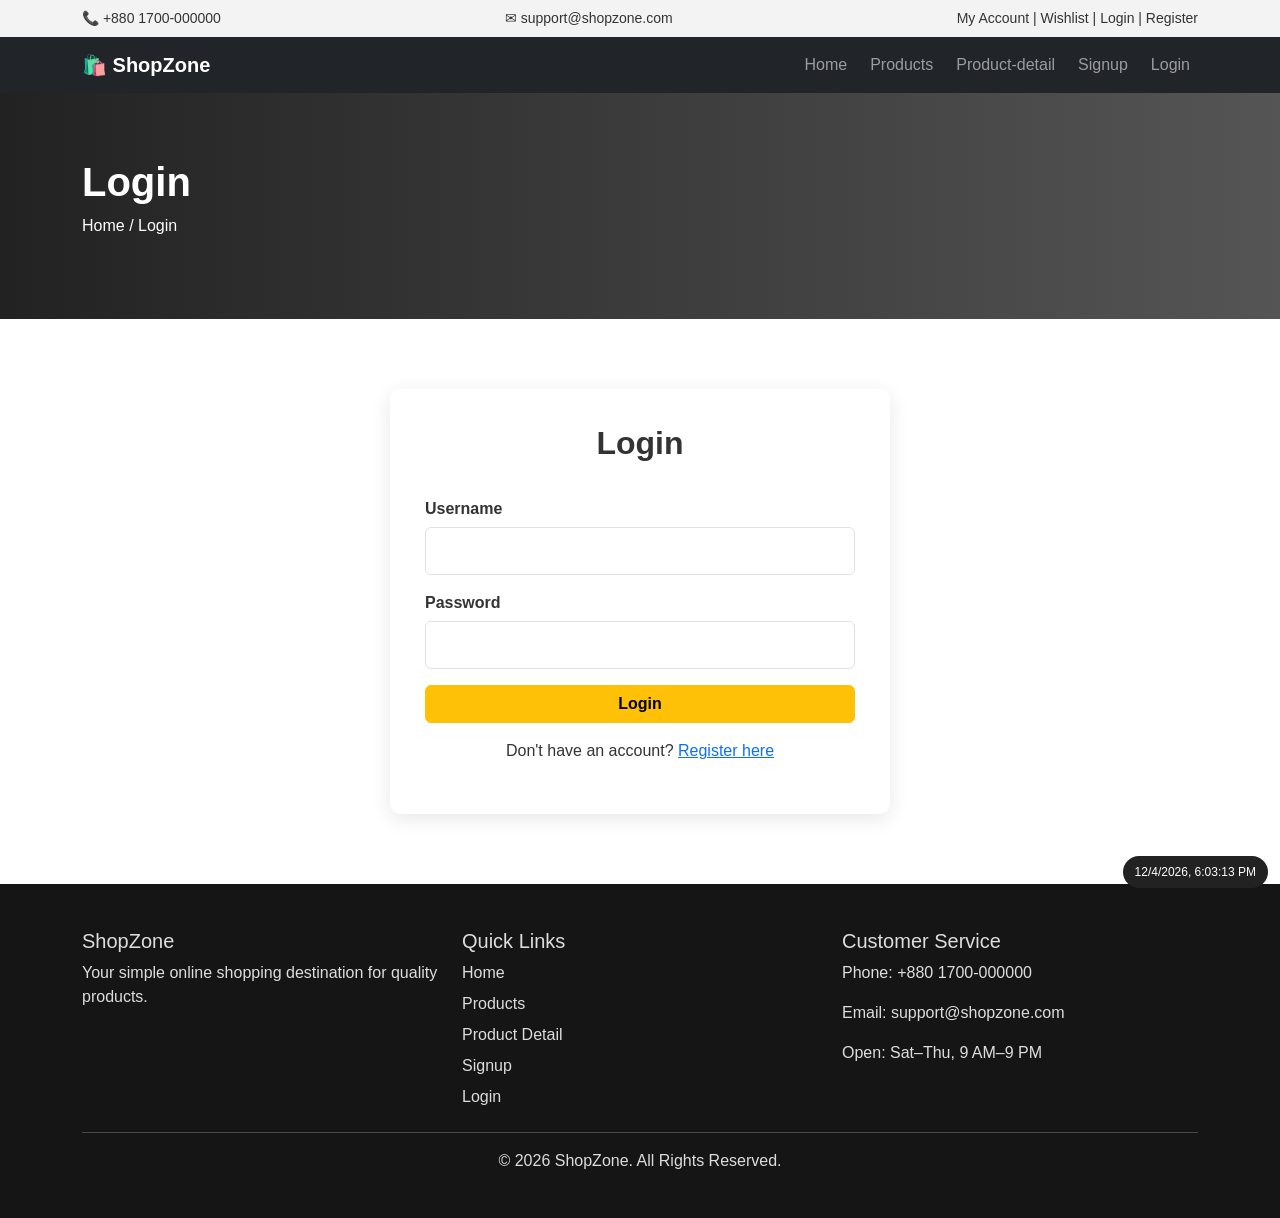
<file: login.html>
<!DOCTYPE html>
<html lang="en">
<head>
<meta charset="UTF-8">
<meta name="viewport" content="width=device-width, initial-scale=1.0">
<title>ShopZone | Login</title>
<link href="https://cdn.jsdelivr.net/npm/bootstrap@5.3.3/dist/css/bootstrap.min.css" rel="stylesheet">
<link rel="stylesheet" href="css/style.css">
</head>
<body>
<div id="datetime" class="datetime"></div>

<div class="topbar">
  <div class="container d-flex justify-content-between flex-wrap">
    <span>📞 +880 1700-000000</span>
    <span>✉ support@shopzone.com</span>
    <span><a href="login.html">My Account</a> | <a href="login.html">Wishlist</a> | <a href="login.html">Login</a> | <a href="signup.html">Register</a></span>
  </div>
</div>
<nav class="navbar navbar-expand-lg navbar-dark bg-dark sticky-top">
  <div class="container">
    <a class="navbar-brand fw-bold" href="index.html">🛍️ ShopZone</a>
    <button class="navbar-toggler" data-bs-toggle="collapse" data-bs-target="#mainNav"><span class="navbar-toggler-icon"></span></button>
    <div class="collapse navbar-collapse" id="mainNav">
      <ul class="navbar-nav ms-auto">
        <li class="nav-item"><a class="nav-link" href="index.html">Home</a></li>
        <li class="nav-item"><a class="nav-link" href="product.html">Products</a></li>
        <li class="nav-item"><a class="nav-link" href="product-detail.html">Product-detail</a></li>
        <li class="nav-item"><a class="nav-link" href="signup.html">Signup</a></li>
        <li class="nav-item"><a class="nav-link" href="login.html">Login</a></li>
      </ul>
    </div>
  </div>
</nav>

<div class="page-banner"><div class="container"><h1>Login</h1><p>Home / Login</p></div></div>
<section class="section"><div class="container"><div class="form-card login-card"><h2 class="section-title">Login</h2>
<form onsubmit="loginUser(event)"><div class="mb-3"><label>Username</label><input class="form-control" required></div><div class="mb-3"><label>Password</label><input type="password" class="form-control" required></div><button class="btn btn-warning w-100">Login</button></form>
<p class="text-center mt-3">Don't have an account? <a href="signup.html">Register here</a></p></div></div></section>

<footer>
 <div class="container">
  <div class="row g-4">
   <div class="col-md-4"><h5>ShopZone</h5><p>Your simple online shopping destination for quality products.</p></div>
   <div class="col-md-4"><h5>Quick Links</h5><a href="index.html">Home</a><a href="product.html">Products</a><a href="product-detail.html">Product Detail</a><a href="signup.html">Signup</a><a href="login.html">Login</a></div>
   <div class="col-md-4"><h5>Customer Service</h5><p>Phone: +880 1700-000000</p><p>Email: support@shopzone.com</p><p>Open: Sat–Thu, 9 AM–9 PM</p></div>
  </div>
  <hr><p class="text-center mb-0">© 2026 ShopZone. All Rights Reserved.</p>
 </div>
</footer>

<script src="https://cdn.jsdelivr.net/npm/bootstrap@5.3.3/dist/js/bootstrap.bundle.min.js"></script><script src="js/script.js"></script></body></html>
</file>
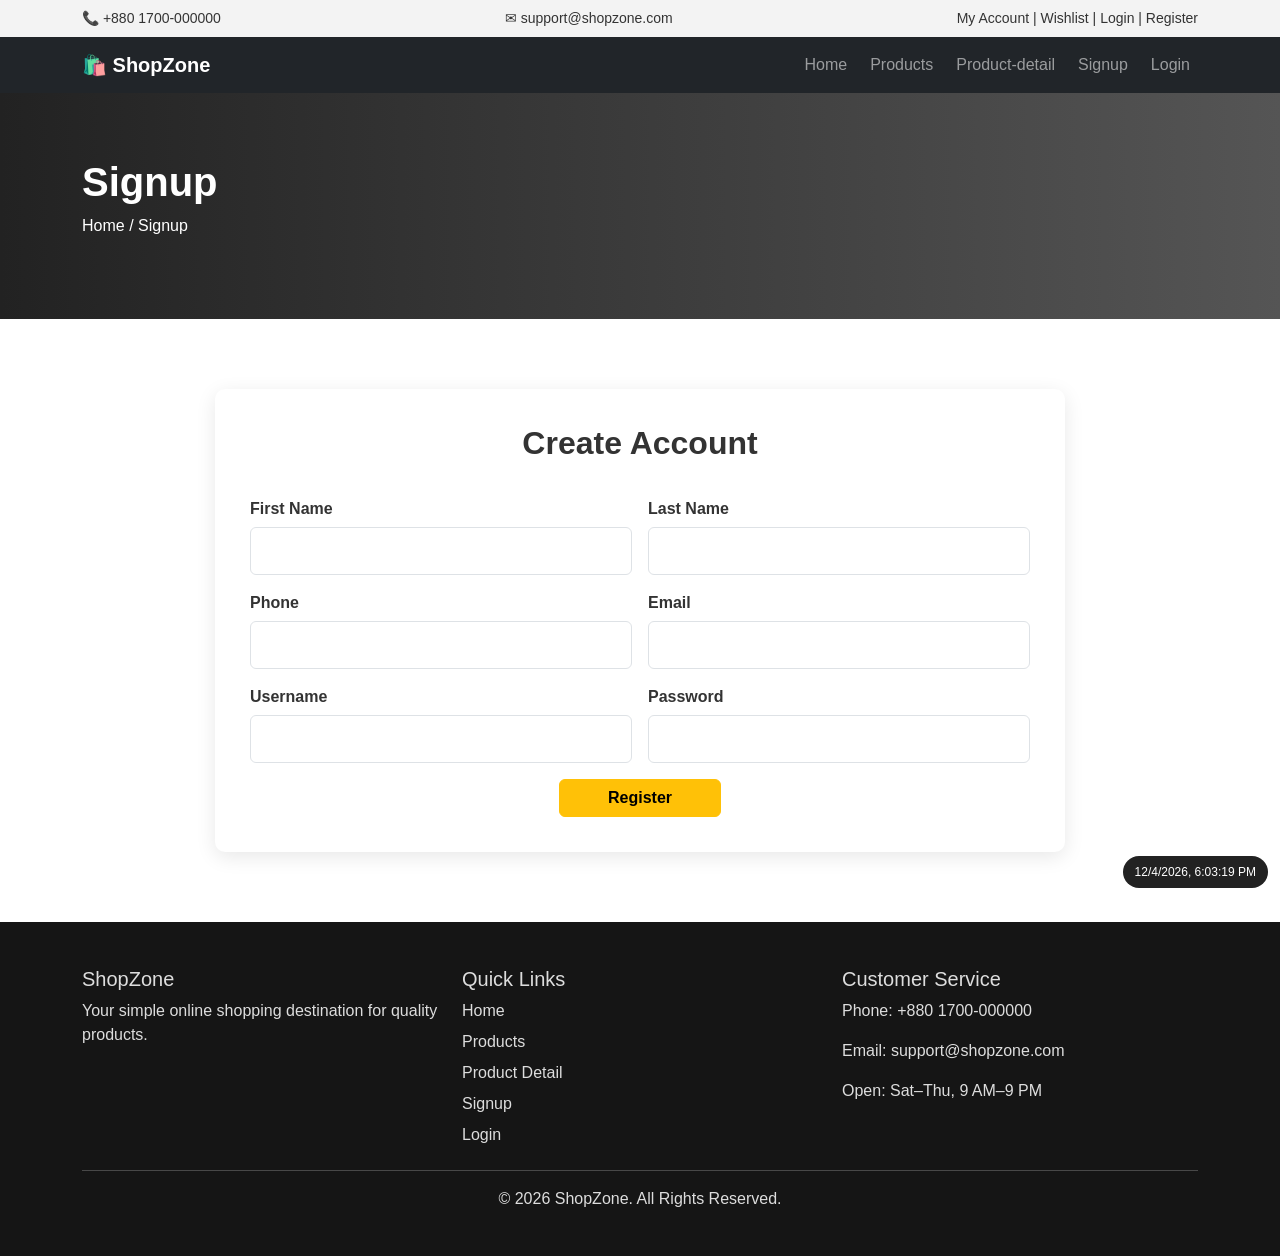
<file: signup.html>
<!DOCTYPE html>
<html lang="en">
<head>
<meta charset="UTF-8">
<meta name="viewport" content="width=device-width, initial-scale=1.0">
<title>ShopZone | Signup</title>
<link href="https://cdn.jsdelivr.net/npm/bootstrap@5.3.3/dist/css/bootstrap.min.css" rel="stylesheet">
<link rel="stylesheet" href="css/style.css">
</head>
<body>
<div id="datetime" class="datetime"></div>

<div class="topbar">
  <div class="container d-flex justify-content-between flex-wrap">
    <span>📞 +880 1700-000000</span>
    <span>✉ support@shopzone.com</span>
    <span><a href="login.html">My Account</a> | <a href="login.html">Wishlist</a> | <a href="login.html">Login</a> | <a href="signup.html">Register</a></span>
  </div>
</div>
<nav class="navbar navbar-expand-lg navbar-dark bg-dark sticky-top">
  <div class="container">
    <a class="navbar-brand fw-bold" href="index.html">🛍️ ShopZone</a>
    <button class="navbar-toggler" data-bs-toggle="collapse" data-bs-target="#mainNav"><span class="navbar-toggler-icon"></span></button>
    <div class="collapse navbar-collapse" id="mainNav">
      <ul class="navbar-nav ms-auto">
        <li class="nav-item"><a class="nav-link" href="index.html">Home</a></li>
        <li class="nav-item"><a class="nav-link" href="product.html">Products</a></li>
        <li class="nav-item"><a class="nav-link" href="product-detail.html">Product-detail</a></li>
        <li class="nav-item"><a class="nav-link" href="signup.html">Signup</a></li>
        <li class="nav-item"><a class="nav-link" href="login.html">Login</a></li>
      </ul>
    </div>
  </div>
</nav>

<div class="page-banner"><div class="container"><h1>Signup</h1><p>Home / Signup</p></div></div>
<section class="section"><div class="container"><div class="form-card"><h2 class="section-title">Create Account</h2>
<form onsubmit="signupUser(event)"><div class="row g-3">
<div class="col-md-6"><label>First Name</label><input class="form-control" required></div>
<div class="col-md-6"><label>Last Name</label><input class="form-control" required></div>
<div class="col-md-6"><label>Phone</label><input type="tel" class="form-control" required></div>
<div class="col-md-6"><label>Email</label><input type="email" class="form-control" required></div>
<div class="col-md-6"><label>Username</label><input class="form-control" required></div>
<div class="col-md-6"><label>Password</label><input type="password" class="form-control" required></div>
<div class="col-12 text-center"><button class="btn btn-warning px-5">Register</button></div>
</div></form></div></div></section>

<footer>
 <div class="container">
  <div class="row g-4">
   <div class="col-md-4"><h5>ShopZone</h5><p>Your simple online shopping destination for quality products.</p></div>
   <div class="col-md-4"><h5>Quick Links</h5><a href="index.html">Home</a><a href="product.html">Products</a><a href="product-detail.html">Product Detail</a><a href="signup.html">Signup</a><a href="login.html">Login</a></div>
   <div class="col-md-4"><h5>Customer Service</h5><p>Phone: +880 1700-000000</p><p>Email: support@shopzone.com</p><p>Open: Sat–Thu, 9 AM–9 PM</p></div>
  </div>
  <hr><p class="text-center mb-0">© 2026 ShopZone. All Rights Reserved.</p>
 </div>
</footer>

<script src="https://cdn.jsdelivr.net/npm/bootstrap@5.3.3/dist/js/bootstrap.bundle.min.js"></script><script src="js/script.js"></script></body></html>
</file>
<file: css/style.css>
*{box-sizing:border-box}body{margin:0;font-family:Arial,sans-serif;color:#333}.topbar{background:#f3f3f3;padding:8px 0;font-size:14px}.topbar a{color:#333;text-decoration:none}.topbar a:hover{color:#e0a800}.nav-link{margin-left:7px}.nav-link:hover{background:#f0ad00;color:#111!important;border-radius:5px}.banner-img{height:550px;object-fit:cover;filter:brightness(.55)}.carousel-caption{bottom:25%;text-shadow:1px 2px 5px #000}.carousel-caption h1{font-size:48px;font-weight:700}.section{padding:70px 0}.section-title{text-align:center;font-weight:700;margin-bottom:35px}.product-card{border:0;box-shadow:0 4px 16px #00000018;transition:.3s}.product-card:hover{transform:translateY(-5px);box-shadow:0 8px 22px #00000025}.product-card img{height:210px;object-fit:cover}.page-banner{background:linear-gradient(90deg,#222,#555);color:#fff;padding:65px 0}.page-banner h1{font-weight:700}.form-card{max-width:850px;margin:auto;padding:35px;background:#fff;border-radius:10px;box-shadow:0 5px 20px #00000018}.login-card{max-width:500px}.form-control{padding:11px}.form-card label{font-weight:600;margin-bottom:6px}.zoom-box{overflow:hidden;border-radius:10px;cursor:zoom-in}.zoom-box img{width:100%;display:block;transition:transform .5s}.zoom-box:hover img{transform:scale(1.5)}.price{margin:15px 0;color:#b87900}.datetime{position:fixed;right:12px;bottom:12px;background:#222;color:#fff;padding:7px 12px;border-radius:20px;font-size:12px;z-index:2000}footer{background:#151515;color:#ddd;padding:45px 0}footer a{display:block;color:#ddd;text-decoration:none;margin:7px 0}footer a:hover{color:#f0ad00}.accordion-button:not(.collapsed){background:#f0ad00;color:#111}.btn-warning{font-weight:600}@media(max-width:768px){.banner-img{height:420px}.carousel-caption h1{font-size:30px}.section{padding:45px 0}.topbar{font-size:12px}}
</file>
